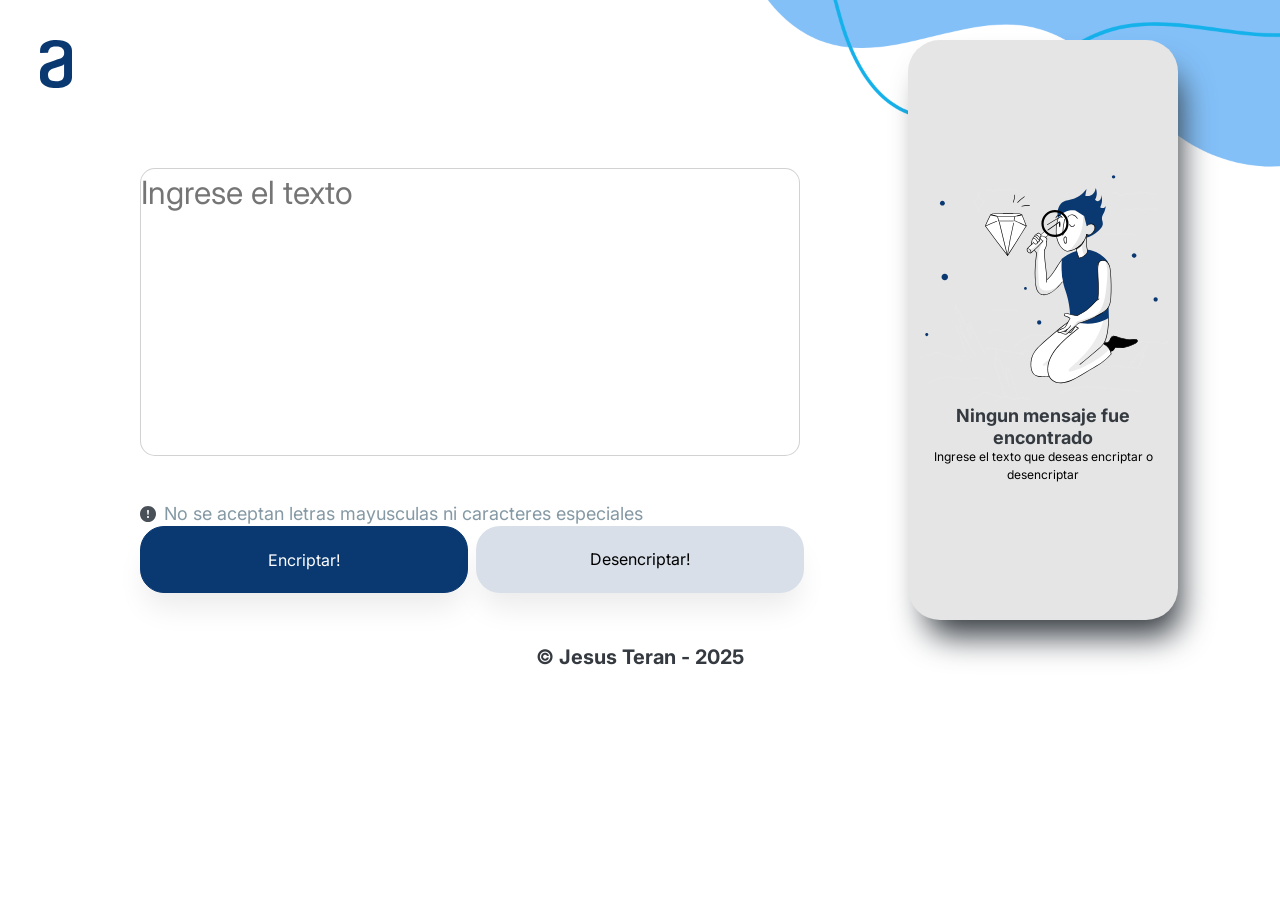
<file: index.html>
<!DOCTYPE html>
<html lang="es">
<head>
    <meta charset="UTF-8">
    <meta http-equiv="X-UA-Compatible" content="IE=edge">
    <meta name="viewport" content="width=device-width, initial-scale=1.0">
    <link rel="stylesheet" href="styles.css">
    <title>Encriptador de Texto</title>
</head>
<body>

    <header>
        <a href="#" rel="">
            <img src="./imagenes/logo.svg" alt="Logo Alura" class="Logo">
        </a>

    </header>
    
    <main>
        <section class="encriptador">
            <textarea class="encriptar" placeholder="Ingrese el texto"></textarea>
            <div class="encriptador-aviso">
                 <img src="./imagenes/aviso.svg" alt="Imagen Aviso" class="img-aviso">
                 <p class="texto-aviso">No se aceptan letras mayusculas ni caracteres especiales</p>
            </div>
            <div class="encriptador-contenedor">
                 <button type="submit" class="btn-encriptar">Encriptar!</button>
                 <button type="submit" class="btn-desencriptar">Desencriptar!</button>
            </div>
      </section>
      <section class="tarjeta">
        <div class="tarjeta-contenedor">
             <img src="./imagenes/muñeco.svg" alt="Imagen Muñeco" class="img-muñeco">
             <p class="texto-uno">Ningun mensaje fue encontrado</p>
             <p class="texto-dos">Ingrese el texto que deseas encriptar o desencriptar</p>
        </div>
        <textarea type="mensaje" class="evaluar" readonly></textarea>
        <button type="submit" class="btn-copiar">copiar</button>
      </section>
            
    </main>

    <footer>
        <p class="firma">&copy; Jesus Teran - 2025</p>
    </footer>

    <script src="main.js"></script>
</body>
</html>
</file>
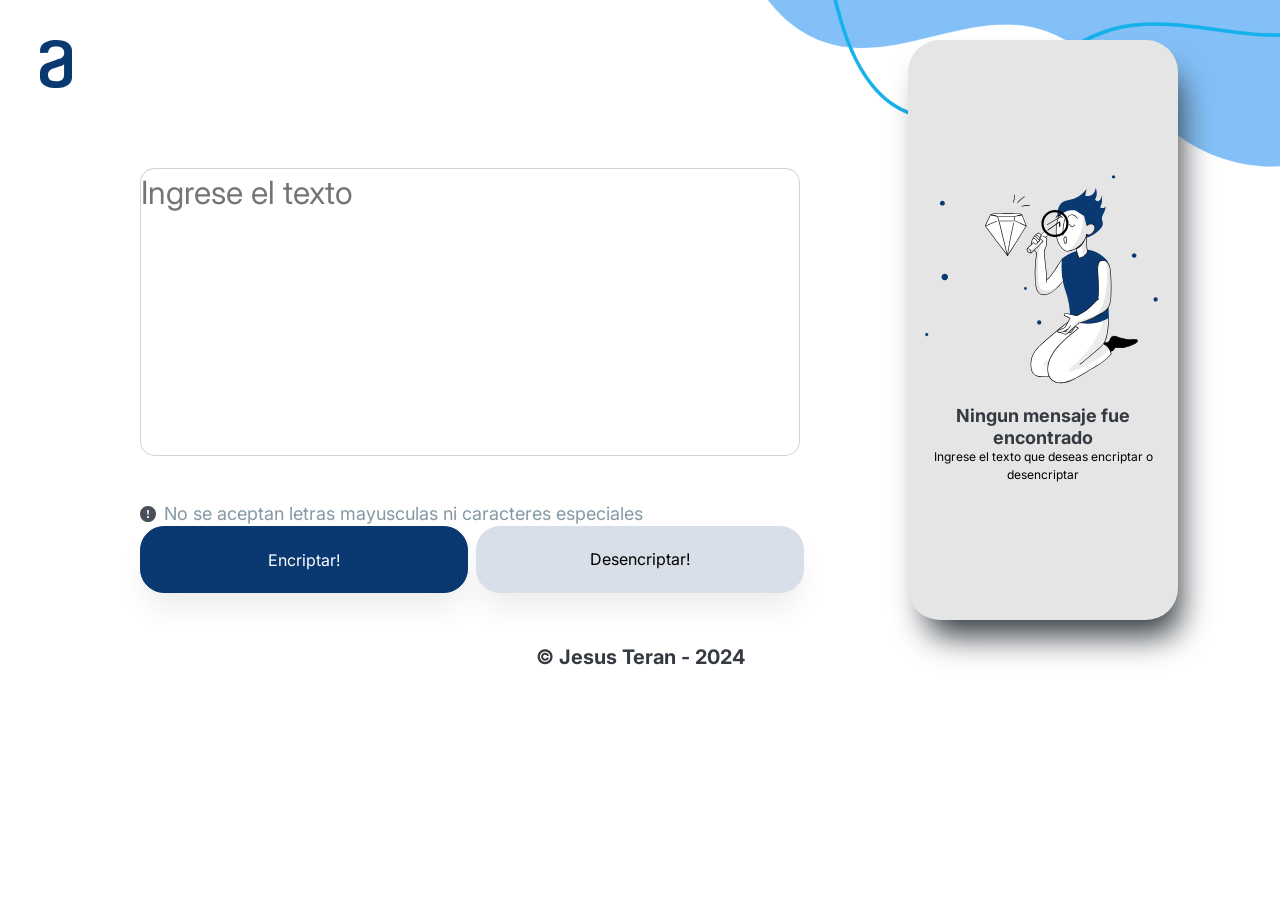
<file: jmtd.html>
<!DOCTYPE html>
<html lang="es">
<head>
    <meta charset="UTF-8">
    <meta http-equiv="X-UA-Compatible" content="IE=edge">
    <meta name="viewport" content="width=device-width, initial-scale=1.0">
    <link rel="stylesheet" href="jmtd.css">
    <title>Encriptador de Texto</title>
</head>
<body>

    <header>
        <a href="#" rel="">
            <img src="./imagenes/logo.svg" alt="Logo Alura" class="Logo">
        </a>

    </header>
    
    <main>
        <section class="encriptador">
            <textarea class="encriptar" placeholder="Ingrese el texto"></textarea>
            <div class="encriptador-aviso">
                 <img src="./imagenes/aviso.svg" alt="Imagen Aviso" class="img-aviso">
                 <p class="texto-aviso">No se aceptan letras mayusculas ni caracteres especiales</p>
            </div>
            <div class="encriptador-contenedor">
                 <button type="submit" class="btn-encriptar">Encriptar!</button>
                 <button type="submit" class="btn-desencriptar">Desencriptar!</button>
            </div>
      </section>
      <section class="tarjeta">
        <div class="tarjeta-contenedor">
             <img src="./imagenes/muñeco.svg" alt="Imagen Muñeco" class="img-muñeco">
             <p class="texto-uno">Ningun mensaje fue encontrado</p>
             <p class="texto-dos">Ingrese el texto que deseas encriptar o desencriptar</p>
        </div>
        <textarea type="mensaje" class="evaluar" readonly></textarea>
        <button type="submit" class="btn-copiar">copiar</button>
      </section>
            
    </main>

    <footer>
        <p class="firma">&copy; Jesus Teran - 2024</p>
    </footer>

    <script src="jmtd.js"></script>
</body>
</html>
</file>
<file: styles.css>
@import url("https://fonts.googleapis.com/css2?family=Inter:wght@100..900&display=swap");
/*
Global Css
*/
:root{
    --Font: #e5e5e5;
    --white: #FFFFFF;
    --Dark-Blue: #0A3871;
    --Greey: #c5c5c5c5;
    --Medium-gray: #67808E;
    --RGBA: rgba(0,0,0,0.08);
    --White-blue:#D8DFE8;
    --Medium-blue:#0a38718a;
    --Gray:#343A40;
    --Gree:#495057;

}
*{
   margin: 0;
   padding: 0;
   box-sizing: border-box; 
   font-family: 'Inter', sans-serif;
   text-decoration: none;
   background: var(--white);
}
::selection{
    background: var(--Dark-Blue);
    color: var(--white);
}
body{
    height: 100%;
}
img{
    max-width: 100%;
}
/*
Encabezado
*/
header{
    position: absolute;
    margin: 40px 0px 0px 40px;
}
header .logo{
    display: flex;
    align-items: flex-start;
    width: 120px;
    height: 48px;
}
/*
Principal
*/
main{
    display: flex;
    flex-direction: row;
    background: url(imagenes/portadalinea.png) no-repeat;
    background-size: cover;
    background-position: center;
}
.encriptador{
    width: 60%;
    margin: 168px 0px 0px 140px;
    background: transparent;
}
.encriptar{
    width: 660px;
    height: 288px;
    font-weight: 400;
    font-size: 32px;
    line-height: 48px;
    outline: none;
    border: 1px solid var(--Greey);
    border-radius: 15px;
    resize: none;

}
.encriptador::placeholder,:focus{
    color: var(--Dark-Blue);
}
.encriptador-aviso{
    display: flex;
    flex-direction: row;
    align-items: center;
    padding: 0;
    gap: 8px;
    position: absolute;
    top: 500px;
}
.texto-aviso{
    width: 100%;
    font-style: normal;
    font-weight: 400;
    font-size: 18px;
    line-height: 150%;
    opacity: 0.8;
    color: var(--Medium-gray);

}
.encriptador-contenedor{
    display: flex;
    flex-direction: row;
    align-items: flex-start;
    gap: 8px;
    position: absolute;
    top: 526px;
}
.btn-encriptar{
    width: 328px;
    height: 67px;
    padding: 24px;
    font-style: normal;
    font-weight: 400;
    font-size: 16px;
    line-height: 19px;
    text-align: center;
    color: var(--white);
    background: var(--Dark-Blue);
    border: 1px solid var(--Dark-Blue);
    border-radius: 24px;
    cursor: pointer;
    box-shadow: 0px 20px 29px -5px var(--RGBA);
}
.btn-encriptar:active{
    box-shadow: inset 2px 2px 4px var(--Font),
    inset -3px -4px 8px  var(--DarK-blue);
    color: var(--White-blue);
} 
.btn-desencriptar{
    width: 328px;
    height: 67px;
    padding: 24px;
    font-style: normal;
    font-weight: 400;
    font-size: 16px;
    line-height: 19px;
    text-align: center;
    color: var(--DarK-blue);
    background: var(--White-blue);
    border: 1px solid var(--DarK-blue);
    border-radius: 24px;
    cursor: pointer;
    box-shadow: 0px 20px 29px -5px var(--RGBA);
}
.btn-copiar:active,
.btn-desencriptar:active{
    box-shadow: inset 2px 2px 4px var(--DarK-blue),
    inset -3px -4px 8px  var(--Font);
    color: var(--Medium-blue);
}
.tarjeta{
    width: 270px;
    height: 580px;
    background: var(--Font);
    box-shadow: 10px 24px 32px -8px var(--Gray);
    position: relative;
    margin-top: 40px;
    border-radius: 32px;
    text-align: center;
}
.tarjeta-contenedor{
    width: 250px;
    margin: auto;
    margin-top: 50%;
    background: var(--Font);
}

.img-muñeco{
    background: var(--Font);
}
.texto-uno{
    font-style: normal;
    font-weight: 700;
    font-size: 18px;
    line-height: 120%;
    text-align: center;
    color: var(--Gray);
    background: var(--Font);
}

.texto-dos{
    font-style: normal;
    font-weight: 400;
    font-size: 12px;
    line-height: 150%;
    text-align: center;
    color: var(--Medium-Gray);
    background: var(--Font);
}
.evaluar{
    width: 100%;
    height: 485px;
    position: absolute;
    padding: 20px;
    top: 0;
    left: 0;
    font-weight: 400;
    font-size: 24px;
    line-height: 36px;
    color: var(--Gree);
    background: transparent;
    border-top-right-radius: 32px;
    border-top-left-radius: 32px;
    border: none;
    resize: none;
}

.evaluar:focus{
    outline: none;
}

.btn-copiar{
    width: 224px;
    height: 67px;
    margin: 23px;
    position: absolute;
    bottom: 0;
    left: 0;
    visibility: hidden;
    padding: 24px;
    font-size: 16px;
    line-height: 19px;
    text-align: center;
    background: var(--White-blue);
    border: 1px solid var(--Dark-Blue);
    border-radius: 20px;
    cursor: pointer;
}

.btn-encriptar:hover,
.btn-desencriptar:hover,
.btn-copiar:hover{
    transform: scale(0.97);
}

/*--------------
Pie de pagina
--------------*/
footer{
    margin-top: 15px;
    padding: 10px;
    border-top: 2px solid var(fon);
    color: var(--Gray);
    text-align: center;
    height: 5px;
    font-size: 20px;
    font-weight: 700;
    color: var(--Gray);
}
.linked:hover{
    color: var(--Font);
    opacity: 0.8;
}

.git:hover{
    color: var(--Font);
    opacity: 0.6;
}
/*--------------------
Media
--------------------*/

@media(max-width: 1250px){
    main{
        display: flex;
        flex-direction: column;
        align-items: center;
        width: 100%;
    }
    .encriptador{
        margin: 168px 0px 0px 0px;
        display: flex;
        flex-direction: column;
        align-items: center;
        width: 100%;
    }
    .encriptador-contenedor{
        display: flex;
        align-items: center;
        position: inherit;
    }
    .encriptador-aviso{
        position: inherit;
        margin: 15px;
    }
    .tarjeta{
        width: 665px;
        height: 300px;
        display: flex;
        justify-content: center;
        align-items: flex-end;
    }
    .tarjeta-contenedor{
        display: block;
        justify-content: center;
        align-items: center;
        width: 100%;
        position: absolute;
        bottom: 20%;
        font-size: 24px;
        font-weight: 700;
        
    }
    .img-muñeco{
        display: none;
    }
    .btn-copiar{
        position: inherit;
        width: 100%;
    }
    .evaluar{
        width: 100%;
        height: 210px;
        padding: 10px;
    }
}   
@media(max-width: 720px){

    header .logo{
        width: 100%;
        background: var(--White);
        padding: 2px;
    }

    .encriptar{
        width: 90%;
        font-size: 24px;

    }
    .encriptador-contenedor{
        display: grid;
        gap: 21px;
    }

    .tarjeta{
        width: 90%;
    }

    .copyright{
        font-size: 20px;
    }
}
</file>
<file: jmtd.css>
@import url("https://fonts.googleapis.com/css2?family=Inter:wght@100..900&display=swap");
/*
Global Css
*/
:root{
    --Font: #e5e5e5;
    --white: #FFFFFF;
    --Dark-Blue: #0A3871;
    --Greey: #c5c5c5c5;
    --Medium-gray: #67808E;
    --RGBA: rgba(0,0,0,0.08);
    --White-blue:#D8DFE8;
    --Medium-blue:#0a38718a;
    --Gray:#343A40;
    --Gree:#495057;

}
*{
   margin: 0;
   padding: 0;
   box-sizing: border-box; 
   font-family: 'Inter', sans-serif;
   text-decoration: none;
   background: var(--white);
}
::selection{
    background: var(--Dark-Blue);
    color: var(--white);
}
body{
    height: 100%;
}
img{
    max-width: 100%;
}
/*
Encabezado
*/
header{
    position: absolute;
    margin: 40px 0px 0px 40px;
}
header .logo{
    display: flex;
    align-items: flex-start;
    width: 120px;
    height: 48px;
}
/*
Principal
*/
main{
    display: flex;
    flex-direction: row;
    background: url(imagenes/portadalinea.png) no-repeat;
    background-size: cover;
    background-position: center;
}
.encriptador{
    width: 60%;
    margin: 168px 0px 0px 140px;
    background: transparent;
}
.encriptar{
    width: 660px;
    height: 288px;
    font-weight: 400;
    font-size: 32px;
    line-height: 48px;
    outline: none;
    border: 1px solid var(--Greey);
    border-radius: 15px;
    resize: none;

}
.encriptador::placeholder,:focus{
    color: var(--Dark-Blue);
}
.encriptador-aviso{
    display: flex;
    flex-direction: row;
    align-items: center;
    padding: 0;
    gap: 8px;
    position: absolute;
    top: 500px;
}
.texto-aviso{
    width: 100%;
    font-style: normal;
    font-weight: 400;
    font-size: 18px;
    line-height: 150%;
    opacity: 0.8;
    color: var(--Medium-gray);

}
.encriptador-contenedor{
    display: flex;
    flex-direction: row;
    align-items: flex-start;
    gap: 8px;
    position: absolute;
    top: 526px;
}
.btn-encriptar{
    width: 328px;
    height: 67px;
    padding: 24px;
    font-style: normal;
    font-weight: 400;
    font-size: 16px;
    line-height: 19px;
    text-align: center;
    color: var(--white);
    background: var(--Dark-Blue);
    border: 1px solid var(--Dark-Blue);
    border-radius: 24px;
    cursor: pointer;
    box-shadow: 0px 20px 29px -5px var(--RGBA);
}
.btn-encriptar:active{
    box-shadow: inset 2px 2px 4px var(--Font),
    inset -3px -4px 8px  var(--DarK-blue);
    color: var(--White-blue);
} 
.btn-desencriptar{
    width: 328px;
    height: 67px;
    padding: 24px;
    font-style: normal;
    font-weight: 400;
    font-size: 16px;
    line-height: 19px;
    text-align: center;
    color: var(--DarK-blue);
    background: var(--White-blue);
    border: 1px solid var(--DarK-blue);
    border-radius: 24px;
    cursor: pointer;
    box-shadow: 0px 20px 29px -5px var(--RGBA);
}
.btn-copiar:active,
.btn-desencriptar:active{
    box-shadow: inset 2px 2px 4px var(--DarK-blue),
    inset -3px -4px 8px  var(--Font);
    color: var(--Medium-blue);
}
.tarjeta{
    width: 270px;
    height: 580px;
    background: var(--Font);
    box-shadow: 10px 24px 32px -8px var(--Gray);
    position: relative;
    margin-top: 40px;
    border-radius: 32px;
    text-align: center;
}
.tarjeta-contenedor{
    width: 250px;
    margin: auto;
    margin-top: 50%;
    background: var(--Font);
}

.img-muñeco{
    background: var(--Font);
}
.texto-uno{
    font-style: normal;
    font-weight: 700;
    font-size: 18px;
    line-height: 120%;
    text-align: center;
    color: var(--Gray);
    background: var(--Font);
}

.texto-dos{
    font-style: normal;
    font-weight: 400;
    font-size: 12px;
    line-height: 150%;
    text-align: center;
    color: var(--Medium-Gray);
    background: var(--Font);
}
.evaluar{
    width: 100%;
    height: 485px;
    position: absolute;
    padding: 20px;
    top: 0;
    left: 0;
    font-weight: 400;
    font-size: 24px;
    line-height: 36px;
    color: var(--Gree);
    background: transparent;
    border-top-right-radius: 32px;
    border-top-left-radius: 32px;
    border: none;
    resize: none;
}

.evaluar:focus{
    outline: none;
}

.btn-copiar{
    width: 224px;
    height: 67px;
    margin: 23px;
    position: absolute;
    bottom: 0;
    left: 0;
    visibility: hidden;
    padding: 24px;
    font-size: 16px;
    line-height: 19px;
    text-align: center;
    background: var(--White-blue);
    border: 1px solid var(--Dark-Blue);
    border-radius: 20px;
    cursor: pointer;
}

.btn-encriptar:hover,
.btn-desencriptar:hover,
.btn-copiar:hover{
    transform: scale(0.97);
}

/*--------------
Pie de pagina
--------------*/
footer{
    margin-top: 15px;
    padding: 10px;
    border-top: 2px solid var(fon);
    color: var(--Gray);
    text-align: center;
    height: 5px;
    font-size: 20px;
    font-weight: 700;
    color: var(--Gray);
}
.linked:hover{
    color: var(--Font);
    opacity: 0.8;
}

.git:hover{
    color: var(--Font);
    opacity: 0.6;
}
/*--------------------
Media
--------------------*/

@media(max-width: 1250px){
    main{
        display: flex;
        flex-direction: column;
        align-items: center;
        width: 100%;
    }
    .encriptador{
        margin: 168px 0px 0px 0px;
        display: flex;
        flex-direction: column;
        align-items: center;
        width: 100%;
    }
    .encriptador-contenedor{
        display: flex;
        align-items: center;
        position: inherit;
    }
    .encriptador-aviso{
        position: inherit;
        margin: 15px;
    }
    .tarjeta{
        width: 665px;
        height: 300px;
        display: flex;
        justify-content: center;
        align-items: flex-end;
    }
    .tarjeta-contenedor{
        display: block;
        justify-content: center;
        align-items: center;
        width: 100%;
        position: absolute;
        bottom: 20%;
        font-size: 24px;
        font-weight: 700;
        
    }
    .img-muñeco{
        display: none;
    }
    .btn-copiar{
        position: inherit;
        width: 100%;
    }
    .evaluar{
        width: 100%;
        height: 210px;
        padding: 10px;
    }
}   
@media(max-width: 720px){

    header .logo{
        width: 100%;
        background: var(--White);
        padding: 2px;
    }

    .encriptar{
        width: 90%;
        font-size: 24px;

    }
    .encriptador-contenedor{
        display: grid;
        gap: 21px;
    }

    .tarjeta{
        width: 90%;
    }

    .copyright{
        font-size: 20px;
    }
}
</file>
